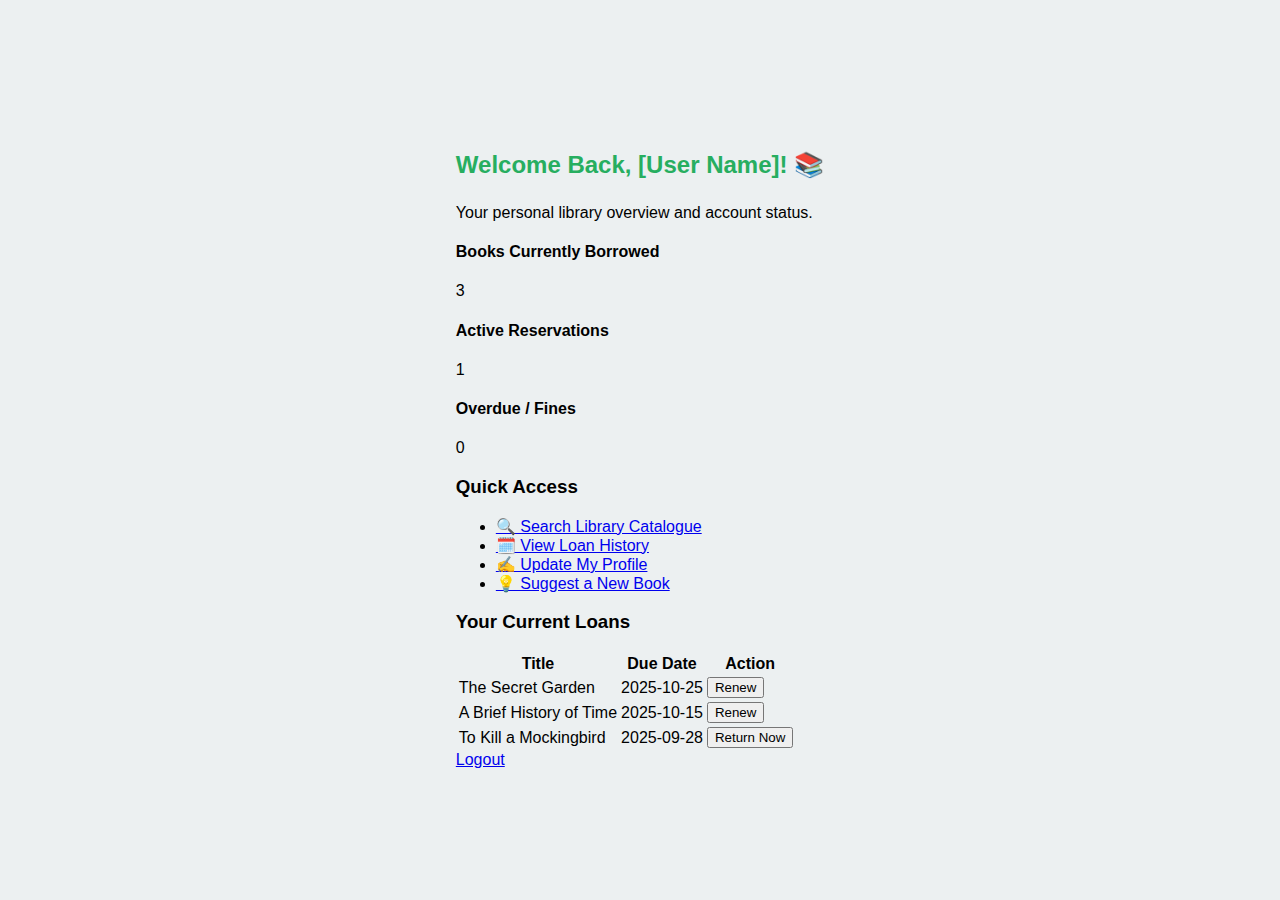
<file: frontend/pages/home.html>
<!DOCTYPE html>
<html lang="en">
<head>
    <meta charset="UTF-8">
    <meta name="viewport" content="width=device-width, initial-scale=1.0">
    <title>User Dashboard - Library Management</title>
    <link rel="stylesheet" href="home.css"> </head>
<body>
    <div class="home-container">
        <h2>Welcome Back, [User Name]! 📚</h2>
        <p class="welcome-text">Your personal library overview and account status.</p>
        
        <div class="user-status-stats">
            <div class="stat-box current-loans">
                <h4>Books Currently Borrowed</h4>
                <span>3</span>
            </div>
            <div class="stat-box reservations">
                <h4>Active Reservations</h4>
                <span>1</span>
            </div>
            <div class="stat-box overdue-fines">
                <h4>Overdue / Fines</h4>
                <span class="danger">0</span>
            </div>
        </div>

        <h3>Quick Access</h3>
        <ul class="action-list">
            <li><a href="#">🔍 Search Library Catalogue</a></li>
            <li><a href="#">🗓️ View Loan History</a></li>
            <li><a href="#">✍️ Update My Profile</a></li>
            <li><a href="#">💡 Suggest a New Book</a></li>
        </ul>

        <h3>Your Current Loans</h3>
        <table class="loans-table">
            <thead>
                <tr>
                    <th>Title</th>
                    <th>Due Date</th>
                    <th>Action</th>
                </tr>
            </thead>
            <tbody>
                <tr>
                    <td>The Secret Garden</td>
                    <td class="status-ok">2025-10-25</td>
                    <td><button class="action-btn renew-btn">Renew</button></td>
                </tr>
                <tr>
                    <td>A Brief History of Time</td>
                    <td class="status-warning">2025-10-15</td>
                    <td><button class="action-btn renew-btn">Renew</button></td>
                </tr>
                <tr>
                    <td>To Kill a Mockingbird</td>
                    <td class="status-overdue">2025-09-28</td>
                    <td><button class="action-btn return-btn">Return Now</button></td>
                </tr>
            </tbody>
        </table>
        
        <div class="action-links">
            <a href="login.html" class="button logout">Logout</a>
        </div>
    </div>
</body>
</html>
</file>
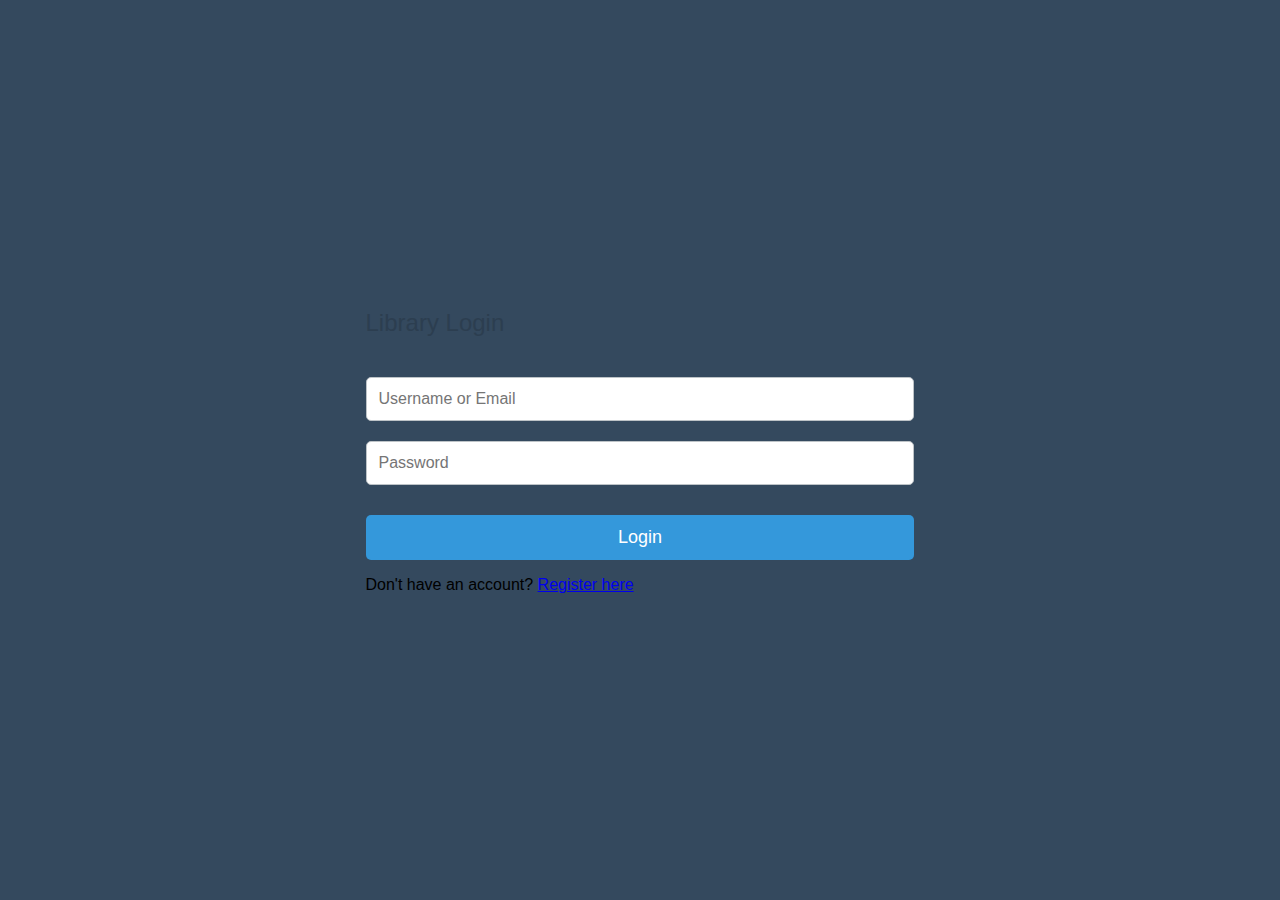
<file: frontend/pages/login.html>
<!DOCTYPE html>
<html lang="en">
<head>
    <meta charset="UTF-8">
    <meta name="viewport" content="width=device-width, initial-scale=1.0">
    <title>Login - Library Management</title>
    <link rel="stylesheet" href="login.css"> </head>
<body>
    <div class="container">
        <h2>Library Login</h2>
        <form action="" method="POST">
            <input type="text" name="username_email" placeholder="Username or Email" required>
            <input type="password" name="password" placeholder="Password" required>
            <button type="submit">Login</button>
        </form>
        <p>Don't have an account? <a href="register.html">Register here</a></p>
    </div>
</body>
</html>
</file>
<file: frontend/pages/home.css>
/* register.css */
body {
    font-family: 'Lato', sans-serif;
    background-color: #ecf0f1; /* Light Gray/Off-White background */
    display: flex;
    justify-content: center;
    align-items: center;
    min-height: 100vh;
    margin: 0;
}

.register-container {
    background-color: #fff;
    padding: 40px;
    border-radius: 8px;
    box-shadow: 0 5px 15px rgba(0, 0, 0, 0.1);
    width: 100%;
    max-width: 400px;
    text-align: center;
}

h2 {
    color: #27ae60; /* Emerald Green */
    margin-bottom: 25px;
    font-weight: 700;
}

input[type="text"],
input[type="email"],
input[type="password"] {
    width: 100%;
    padding: 10px;
    margin: 8px 0;
    border: 2px solid #e0e6e8;
    border-radius: 4px;
    box-sizing: border-box;
    font-size: 15px;
}

input:focus {
    border-color: #2ecc71; /* Brighter Green focus */
    outline: none;
}

button[type="submit"] {
    background-color: #2ecc71;
    color: white;
    padding: 14px 15px;
    border: none;
    border-radius: 4px;
    cursor: pointer;
    font-size: 16px;
    margin-top: 15px;
    width: 100%;
    transition: background-color 0.3s;
}

button[type="submit"]:hover {
    background-color: #27ae60;
}

.link-text {
    margin-top: 20px;
    font-size: 14px;
}

.link-text a {
    color: #27ae60;
    text-decoration: none;
}

.link-text a:hover {
    text-decoration: underline;
}
</file>
<file: frontend/pages/login.css>
/* login.css */
body {
    font-family: 'Roboto', sans-serif;
    background-color: #34495e; /* Dark Blue/Gray background */
    display: flex;
    justify-content: center;
    align-items: center;
    min-height: 100vh;
    margin: 0;
}

.login-container {
    background-color: #ffffff;
    padding: 40px;
    border-radius: 10px;
    box-shadow: 0 10px 30px rgba(0, 0, 0, 0.2);
    width: 100%;
    max-width: 350px;
    text-align: center;
}

h2 {
    color: #2c3e50;
    margin-bottom: 30px;
    font-weight: 500;
}

input[type="text"],
input[type="password"] {
    width: 100%;
    padding: 12px;
    margin: 10px 0;
    border: 1px solid #bdc3c7;
    border-radius: 5px;
    box-sizing: border-box;
    font-size: 16px;
}

button[type="submit"] {
    background-color: #3498db; /* Blue button */
    color: white;
    padding: 12px 15px;
    border: none;
    border-radius: 5px;
    cursor: pointer;
    font-size: 18px;
    margin-top: 20px;
    width: 100%;
    transition: background-color 0.3s;
}

button[type="submit"]:hover {
    background-color: #2980b9;
}

.link-text {
    margin-top: 20px;
    font-size: 14px;
}

.link-text a {
    color: #3498db;
    text-decoration: none;
    font-weight: 500;
}

.link-text a:hover {
    text-decoration: underline;
}
</file>
